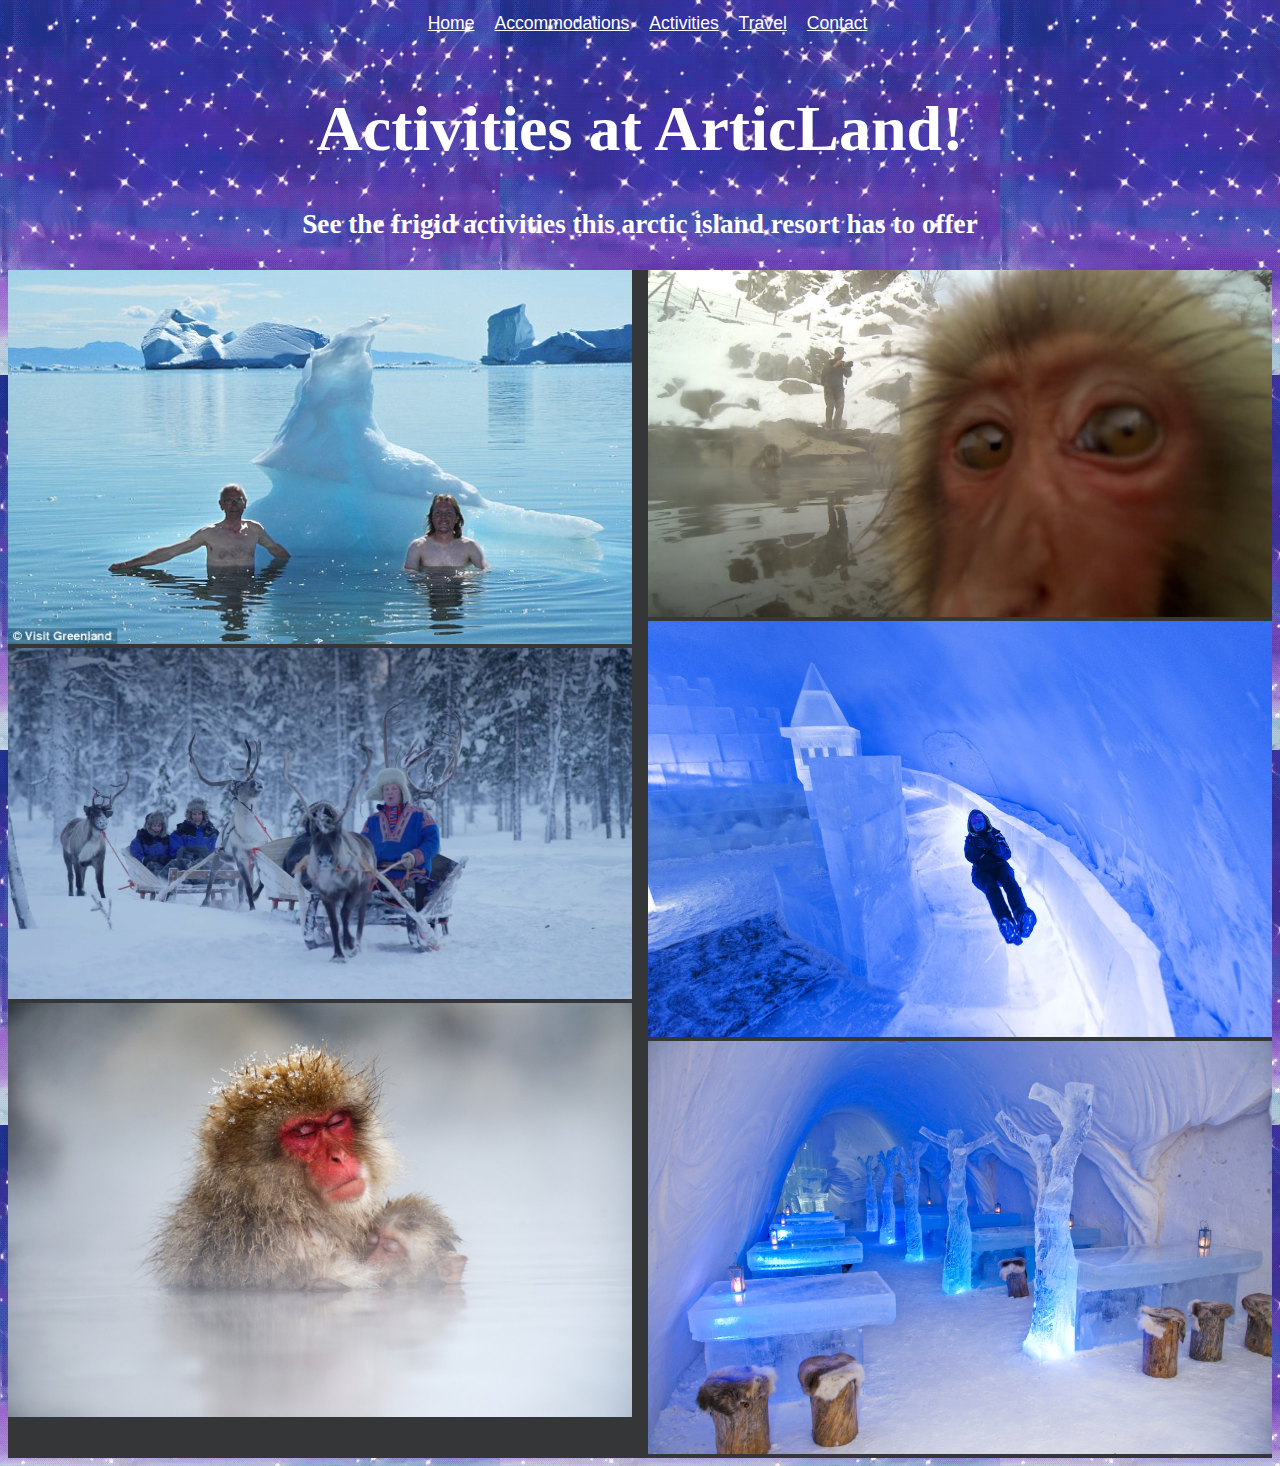
<file: activities.html>
<!DOCTYPE html>
<html>
  <head>
    <link href="css/styles.css" rel="stylesheet" type="text/css">
    <title>AR Activities</title>
  </head>
  <body>
    <nav>
      <a href="index.html">Home</a>
      <a href="accommodations.html">Accommodations</a>
      <a href="activities.html">Activities</a>
      <a href="travel.html">Travel</a>
      <a href="contact.html">Contact</a>
    </nav>
    <h1>Activities at ArticLand!</h1>
    <h2>See the frigid activities this arctic island resort has to offer</h2>
    <div class="containerindex">
      <div class="gridpic">
        <img src="img/guysswimming.jpg" alt="Two people standing in cold water" width="100%">
      </div>
      <div class="gridpic">
        <img src="img/mooseSled.jpg" alt="man riding a reindeer sleigh" width="100%">
      </div>
      <div class="gridpic">
        <img src="img/monkey2.jpeg" alt="Two monkeys in a hotspring" width="100%">
      </div>
      <div class="gridpic">
        <img src="img/monkey1.jpg" alt="monkey taking picture" width="100%">
      </div>
      <div class="gridpic">
        <img src="img/iceSlide.jpg" alt="a person riding an ice slide" width="100%">
      </div>
      <div class="gridpic">
        <img src="img/diningHall.jpg" alt="a dining hall made of ice" width="100%">
      </div>
    </div>
  </body>
</html>
</file>
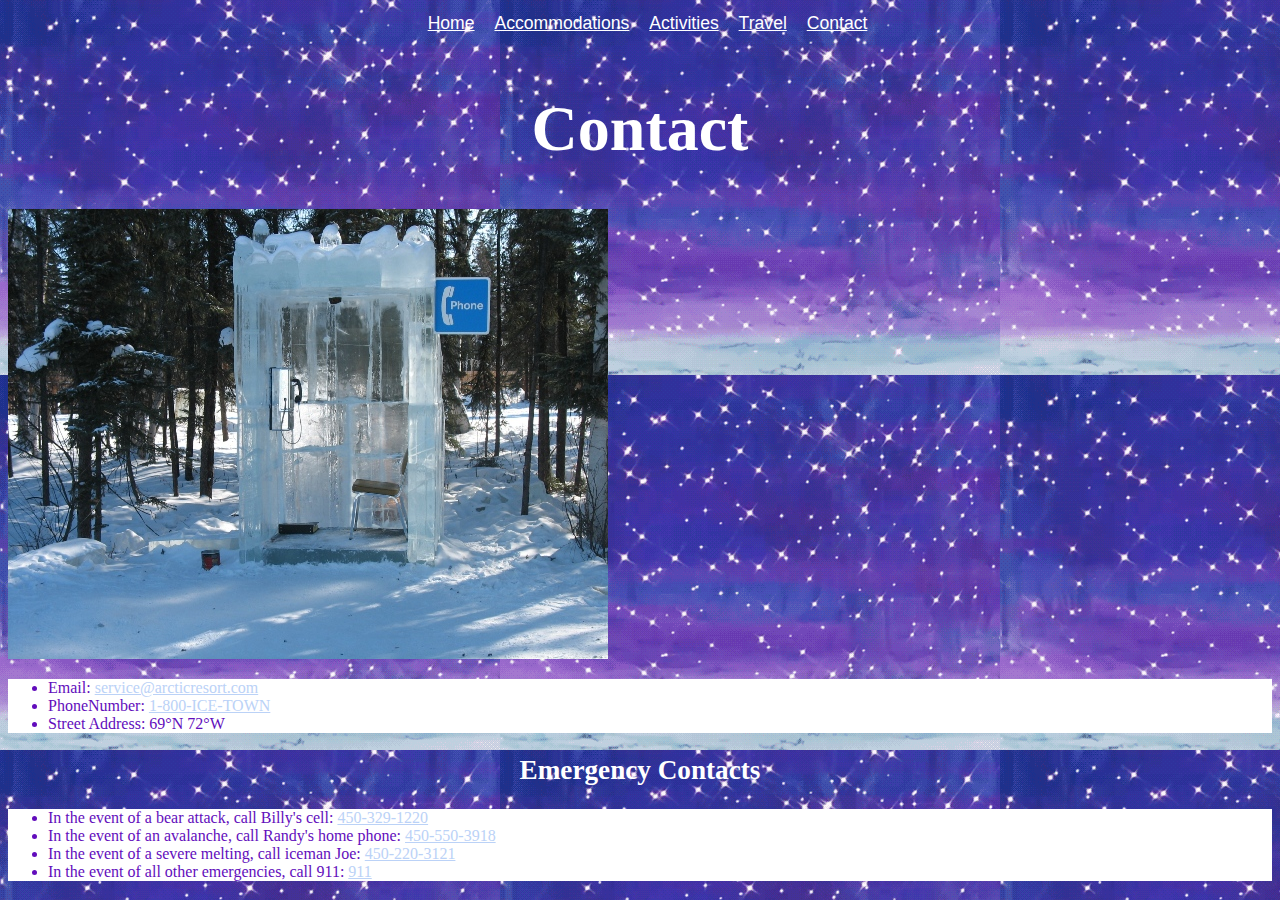
<file: contact.html>
<!DOCTYPE html>
<html>
  <head>
    <link href="css/styles.css" rel="stylesheet" type="text/css">
    <title>AR Travel Arrangements</title>
  </head>
  <body>
    <nav>
      <a href="index.html">Home</a>
      <a href="accommodations.html">Accommodations</a>
      <a href="activities.html">Activities</a>
      <a href="travel.html">Travel</a>
      <a href="contact.html">Contact</a>
    </nav>
    <h1>Contact</h1>
    <img src="img/ice_phone.jpg" alt="phone booth made out of ice">
    <ul class="accom">
      <li>Email: <a href="mailto:service@arcticresrot.com">service@arcticresort.com</a></li>
      <li>PhoneNumber: <a href="tel:1-800-932-2039">1-800-ICE-TOWN</a></li>
      <li>Street Address: 69°N 72°W</li>
    </ul>
    <h2>Emergency Contacts</h2>
      <ul class="accom">
        <li>In the event of a bear attack, call Billy's cell: <a href="tel:1-800-932-2039">450-329-1220</a></li>
        <li>In the event of an avalanche, call Randy's home phone:  <a href="tel:1-800-932-2039">450-550-3918</a></li>
        <li>In the event of a severe melting, call iceman Joe:  <a href="tel:1-800-932-2039">450-220-3121</a></li>
        <li>In the event of all other emergencies, call 911:   <a href="tel:1-800-932-2039">911</a></li>
      </ul>
  </body>
</html>
</file>
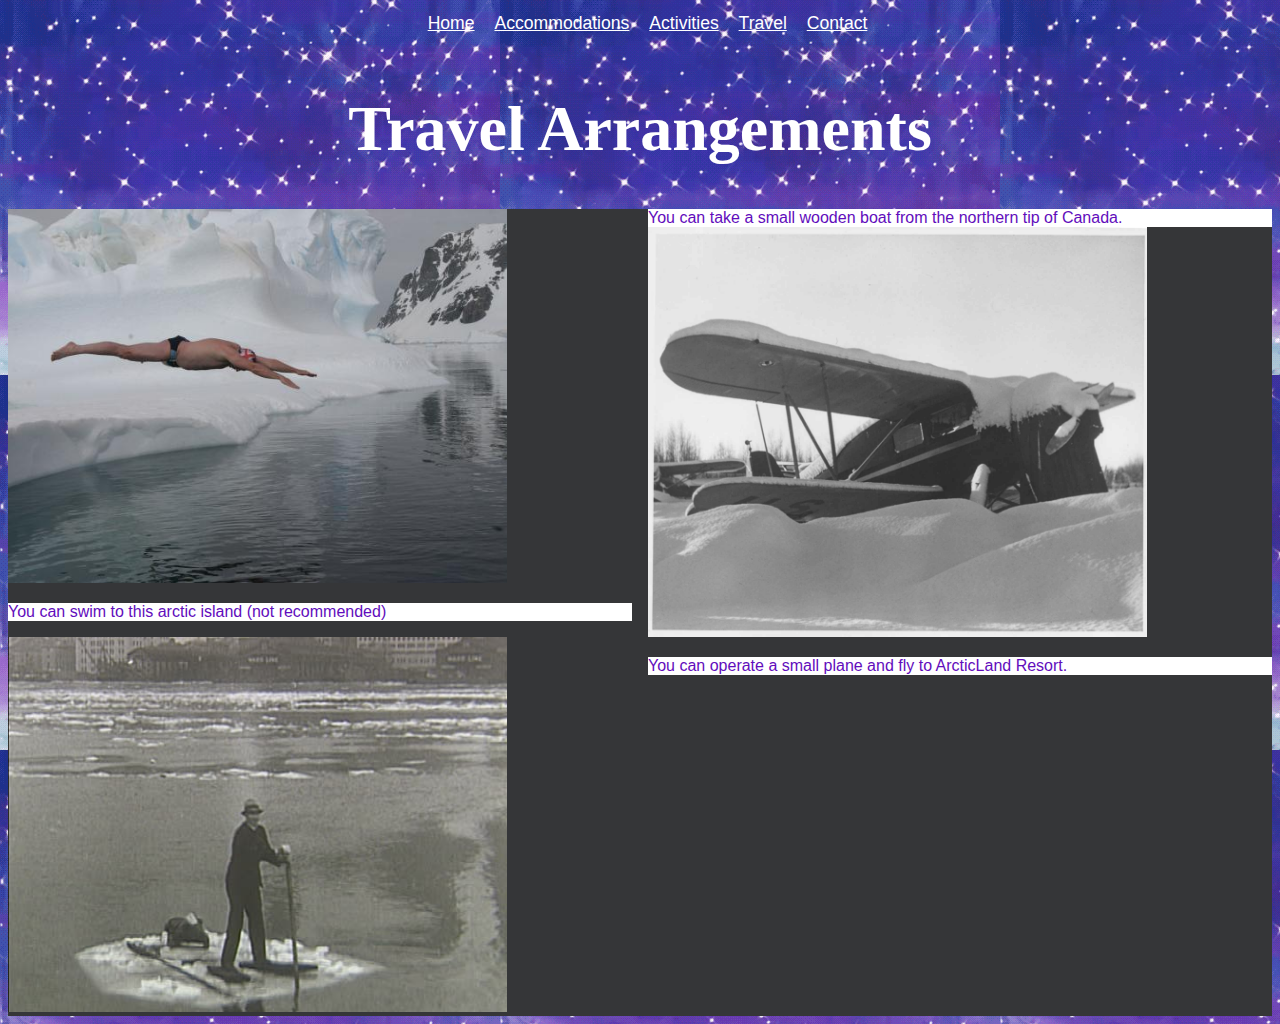
<file: travel.html>
<!DOCTYPE html>
<html>
  <head>
    <link href="css/styles.css" rel="stylesheet" type="text/css">
    <title>AR Travel Arrangements</title>
  </head>
  <body>
    <nav>
      <a href="index.html">Home</a>
      <a href="accommodations.html">Accommodations</a>
      <a href="activities.html">Activities</a>
      <a href="travel.html">Travel</a>
      <a href="contact.html">Contact</a>
    </nav>
    <h1>Travel Arrangements</h1>
    <div class="containerindex">
      <div class="gridpic">
        <img src="img/swimming.jpg" alt="man diving into ice water" width="80%">
        <p class="accom">You can swim to this arctic island (not recommended)</p>
      </div>
      <div class="gridpic">
        <img src="img/iceRaft.jpg" alt="man in an ice raft" width="80%">
        <p class="accom">You can take a small wooden boat from the northern tip of Canada.</p>
      </div>
      <div class="gridpic">
        <img src="img/plane.jpg" alt="small plane in snow" width="80%">
        <p class="accom">You can operate a small plane and fly to ArcticLand Resort.</p>
      </div>
  </body>
</html>
</file>
<file: css/styles.css>
body {
  background-image: url("../img/bluesparkle.gif");
}
.containerindex {
  -webkit-column-count: 2; /* Chrome, Safari, Opera */
    -moz-column-count: 2; /* Firefox */
    column-count: 2;
    margin-top: 30px;
    background-color: #353638;

}
.containerpictures {
  -webkit-column-count: 3; /* Chrome, Safari, Opera */
    -moz-column-count: 3; /* Firefox */
    column-count: 3;
}
.bannerimage {
   position: relative;
}

#mainheader {
   position: absolute;
   top: 70px;
   font-size: 120px;
   color: rgba(82, 0, 165, 0.5);
   padding-left: 35%;
   font-family: 'Anton', sans-serif;
 }
nav {
  text-align: center;
  padding-bottom: 15px;
  padding-top: 5px;
  font-family: sans-serif;
  font-size: 1.1em;
}
 nav a {
   text-align: center;
   padding-bottom: 15px;
   color: white;
   padding-left: 15px;
 }
.left {
  color: white;
  text-align: center;
  padding: 10px;
  line-height: 2em;
}
p {
font-family: sans-serif;
}
a {
  color: #bbd2f7;
}
h1, h2{
  color: white;
  text-align: center;
}
h1 {
  font-size: 4em;
}


h2 {
  font-size: 1.7em;
}
h3 {
  color: white;
  font-size: 1.5em;
}
.accom {
  background-color: white;
  color: #620dbc;
}
</file>
